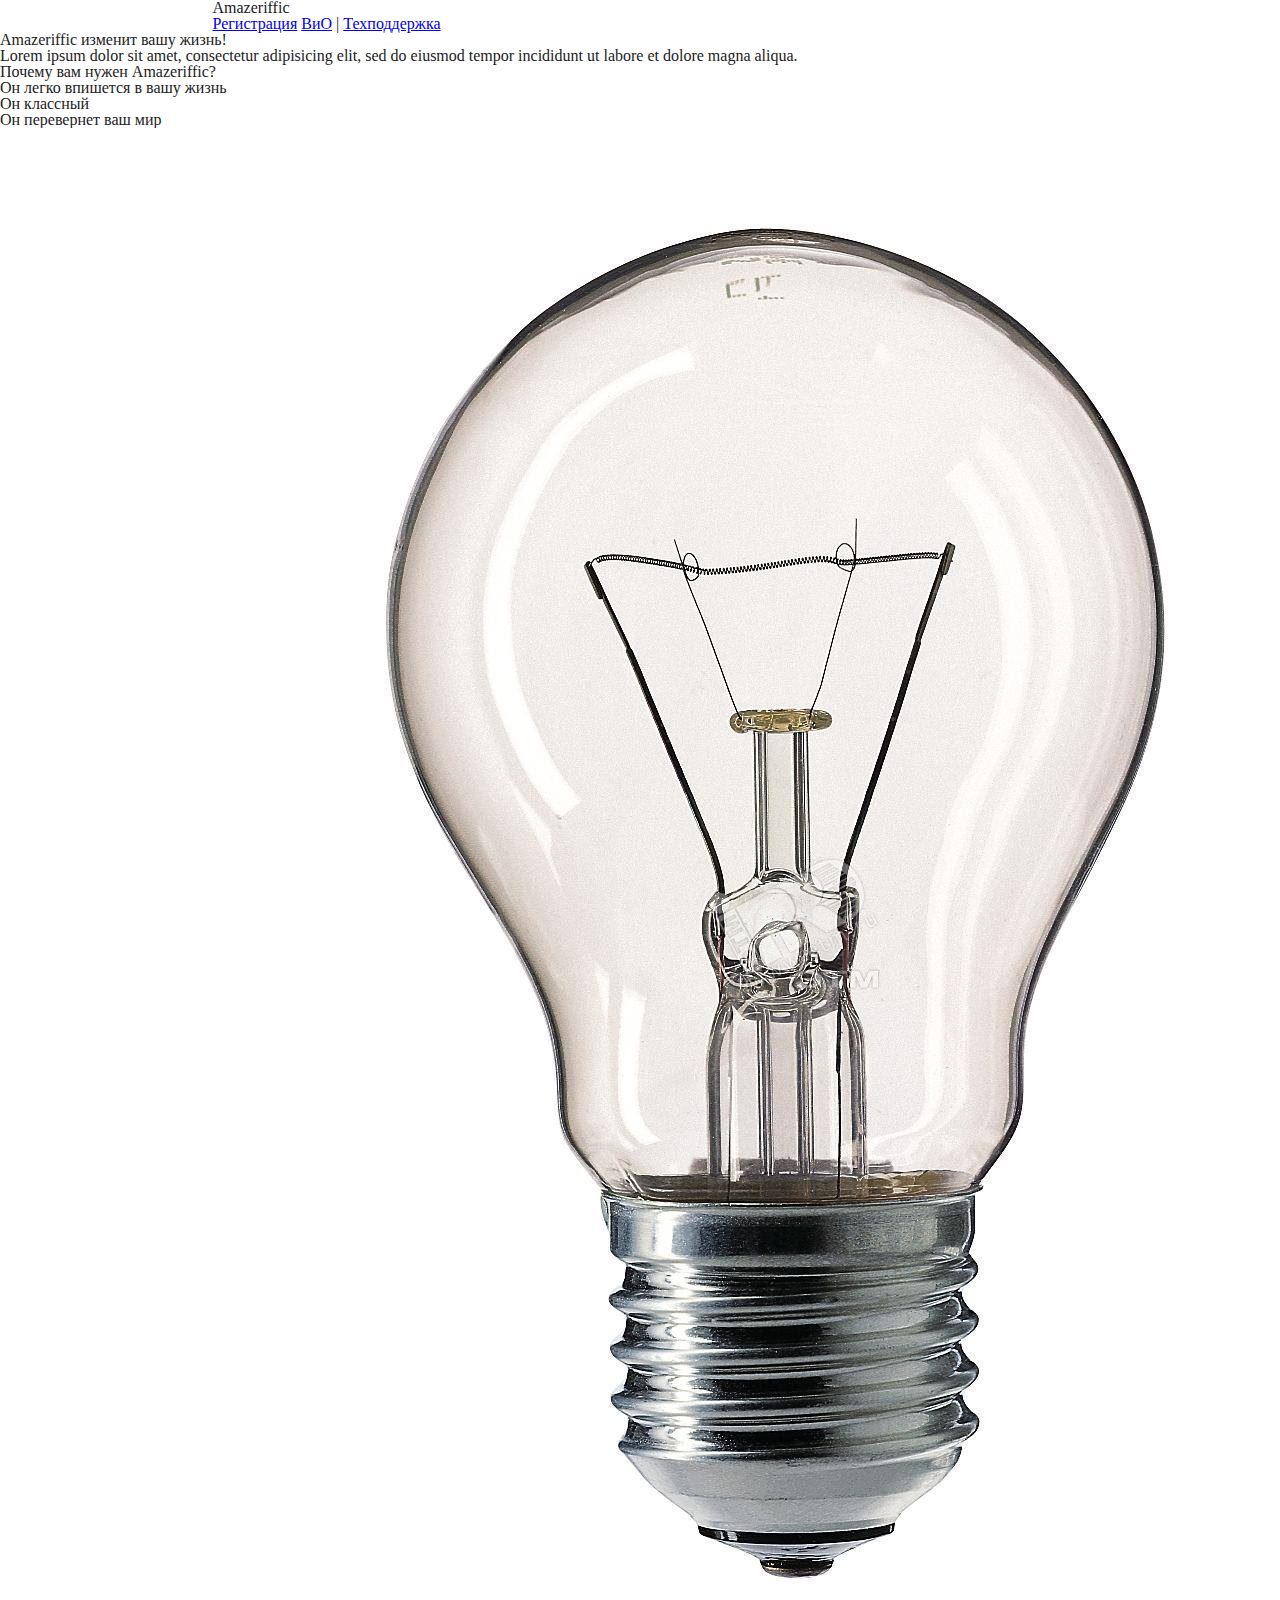
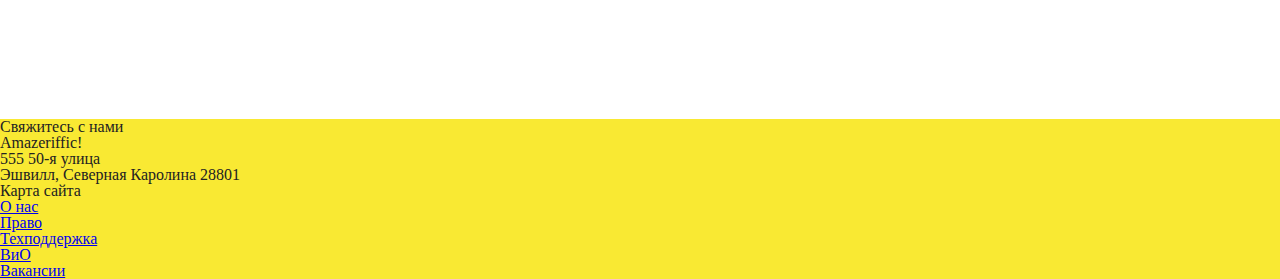
<file: index.html>
<!DOCTYPE html>
<html lang="en">
  <head>
    <meta charset="UTF-8" />
    <meta name="viewport" content="width=device-width, initial-scale=1.0" />
    <meta http-equiv="X-UA-Compatible" content="ie=edge" />
    <title>Amazeriffic</title>
    <link rel="stylesheet" type="text/css" href="reset.css" >
    <link rel="stylesheet" type="text/css" href="style.css" />
  </head>
  <body>
    <header>
      <div class="container">
      <h1>Amazeriffic</h1>
      <nav>
        <a href="#">Регистрация</a>
        <a href="faq.html">ВиО</a> |
        <a href="#">Техподдержка</a>
      </nav>
    </div>
    </header>
    <main>
      <h2>Amazeriffic изменит вашу жизнь!</h2>
      <p>
        Lorem ipsum dolor sit amet, consectetur adipisicing elit, sed do eiusmod
        tempor incididunt ut labore et dolore magna aliqua.
      </p>
      <h3>Почему вам нужен Amazeriffic?</h3>
      <ul>
        <li>Он легко впишется в вашу жизнь</li>
        <li>Он классный</li>
        <li>Он перевернет ваш мир</li>
      </ul>
      <img src="926000006627.jpg" alt="Изображение лампочки" />
    </main>
    <footer>
      <footer>
        <div class="contact">
          <h5>Свяжитесь с нами</h5>
          <p>Amazeriffic!</p>
          <p>555 50-я улица</p>
          <p>Эшвилл, Северная Каролина 28801</p>
        </div>
        <div class="sitemap">
          <h5>Карта сайта</h5>
          <ul>
            <li><a href="#">О нас</a></li>
            <li><a href="#">Право</a></li>
            <li><a href="#">Техподдержка</a></li>
            <li><a href="faq.html">ВиО</a></li>
            <li><a href="#">Вакансии</a></li>
          </ul>
        </div>
      </footer>
    </footer>
  </body>
</html>
</file>
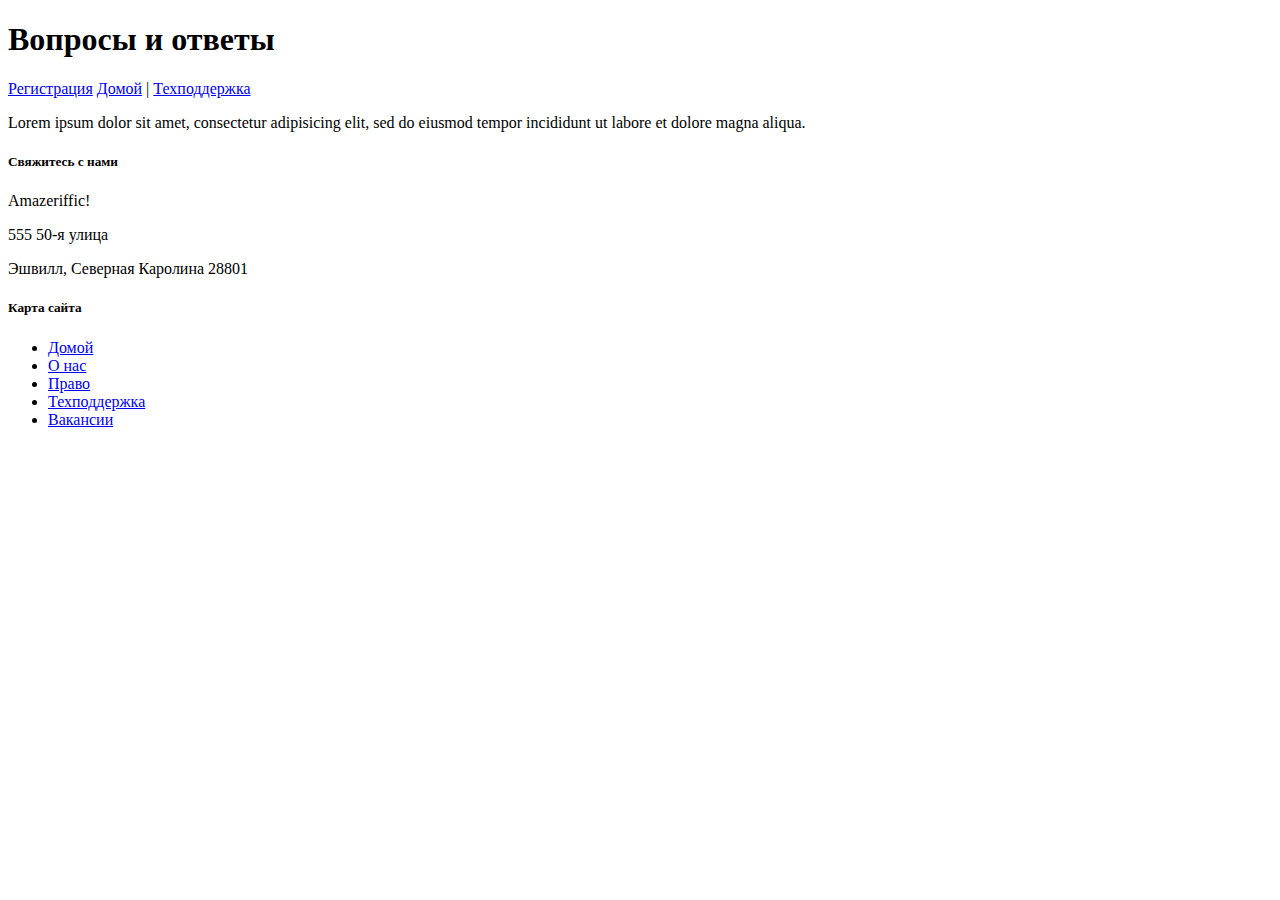
<file: faq.html>
<!DOCTYPE html>
<html lang="en">
  <head>
    <meta charset="UTF-8" />
    <meta name="viewport" content="width=device-width, initial-scale=1.0" />
    <meta http-equiv="X-UA-Compatible" content="ie=edge" />
    <title>Вопросы и ответы</title>
  </head>
  <body>
    <header>
      <h1>Вопросы и ответы</h1>
      <nav>
        <a href="#">Регистрация</a>
        <a href="index.html">Домой</a> |
        <a href="#">Техподдержка</a>
      </nav>
    </header>
    <main>
      <p>
        Lorem ipsum dolor sit amet, consectetur adipisicing elit, sed do eiusmod
        tempor incididunt ut labore et dolore magna aliqua.
      </p>
    </main>
    <footer>
      <footer>
        <div class="contact">
          <h5>Свяжитесь с нами</h5>
          <p>Amazeriffic!</p>
          <p>555 50-я улица</p>
          <p>Эшвилл, Северная Каролина 28801</p>
        </div>
        <div class="sitemap">
          <h5>Карта сайта</h5>
          <ul>
            <li><a href="index.html">Домой</a></li>
            <li><a href="#">О нас</a></li>
            <li><a href="#">Право</a></li>
            <li><a href="#">Техподдержка</a></li>
            <li><a href="#">Вакансии</a></li>
          </ul>
        </div>
      </footer>
    </footer>
  </body>
</html>
</file>
<file: style.css>
body {
  background: #f9e933;
}
header,
main,
footer {
  min-width: 855px;
}
header {
  background: white;
}
main {
  background: white;
}
header .container,
main .container,
footer .container {
  max-width: 855px;
  margin: auto;
}
</file>
